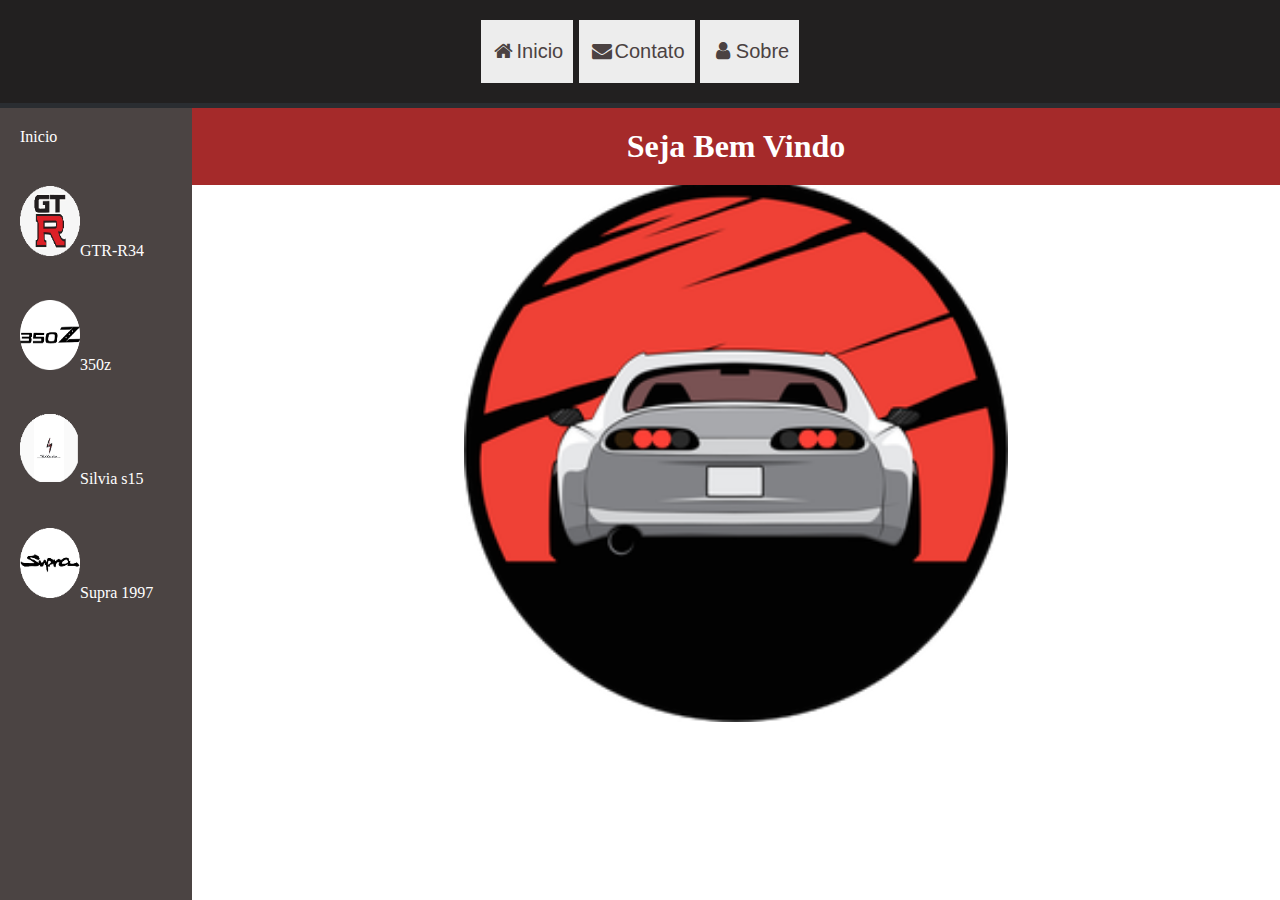
<file: index.html>
<!DOCTYPE html>
<html lang="pt-BR">
<head>
    <meta charset="UTF-8">
    <meta http-equiv="X-UA-Compatible" content="IE=edge">
    <meta name="viewport" content="width=device-width, initial-scale=1.0">
    <title>Pricipal</title>
    <link rel="stylesheet" href="./css/principal.css">
</head>
<style>
#top{position:absolute; width:100%;height: 12%;border: none;
top:0px;left:0px;}
#esq{position:absolute; width:21%;height:88%;border: none;
top:12%; left: 0px;}
#dir{position:absolute; width: 85%; height: 88%; border: none;
top: 12%; left: 15%;}
</style>


<body>
        <iframe id ="top" src="./cabecalho.html" name="top"></iframe>
        <iframe id="esq" src="./menuesq.html" name="esq"></iframe>
        <iframe id="dir" src="./conteudodir.html" name="dir"></iframe>  
</body>
</html>
</file>
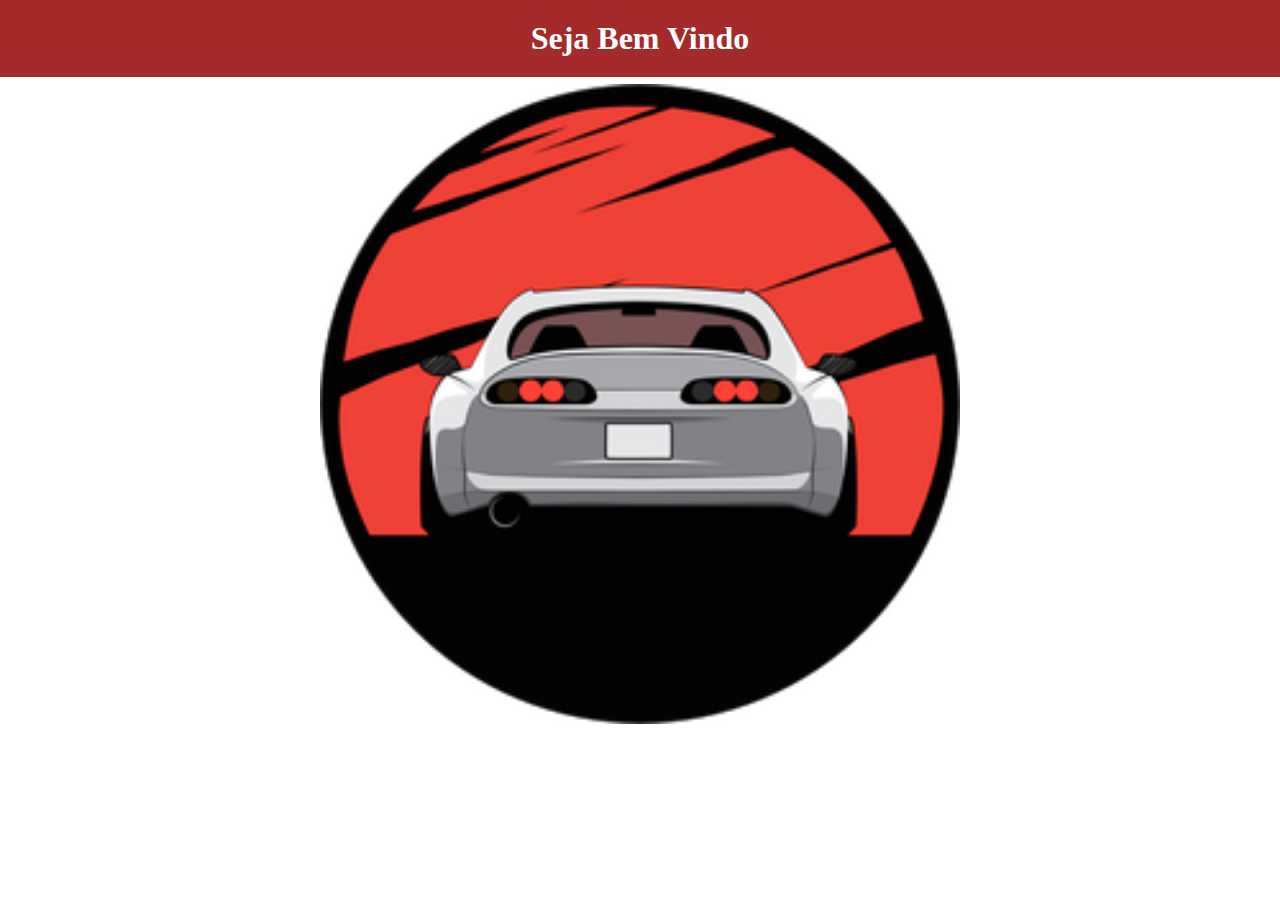
<file: conteudodir.html>
<!DOCTYPE html>
<html lang="en">
<head>
    <meta charset="UTF-8">
    <meta http-equiv="X-UA-Compatible" content="IE=edge">
    <meta name="viewport" content="width=device-width, initial-scale=1.0">
    <title>Conteudo</title>
    <link rel="stylesheet" href="./css/conteudo.css">
</head>
<body>
    <section>
        <div id ="text">
            <h1>Seja Bem Vindo</h1>
        </div>
        <div id ="background">


        </div>
    </section>
</body>
</html>
</file>
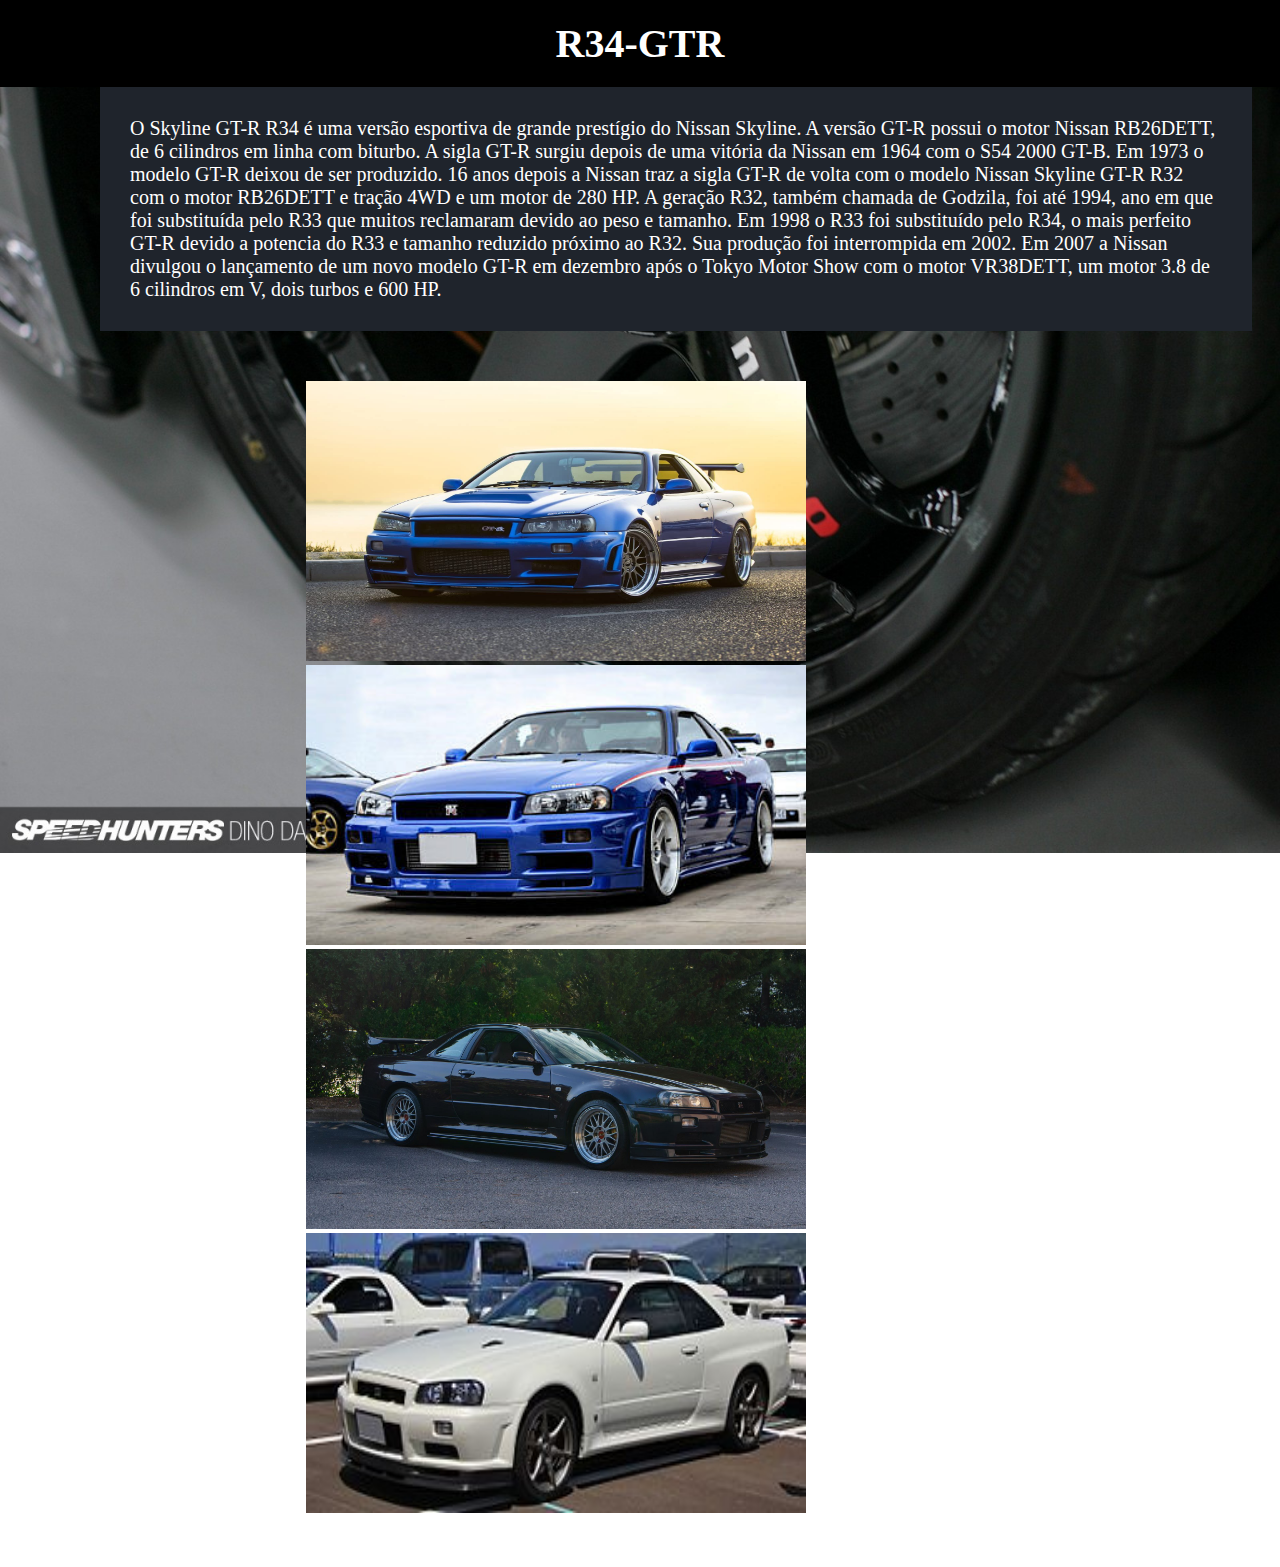
<file: gtr.html>
<!DOCTYPE html>
<html lang="en">
<head>
    <meta charset="UTF-8">
    <meta http-equiv="X-UA-Compatible" content="IE=edge">
    <meta name="viewport" content="width=device-width, initial-scale=1.0">
    <title>R34-GTR</title>
    <link rel="stylesheet" href="../css/r34.css">
</head>
<body>
  <header>
    <h1>R34-GTR</h1>
  </header> 
        <div id ="p">
            <p>
                O Skyline GT-R R34 é uma versão esportiva de grande prestígio do Nissan Skyline. A versão GT-R possui o motor Nissan RB26DETT, de 6 cilindros em linha com biturbo. A sigla GT-R surgiu depois de uma vitória da Nissan em 1964 com o S54 2000 GT-B. Em 1973 o modelo GT-R deixou de ser produzido. 16 anos depois a Nissan traz a sigla GT-R de volta com o modelo Nissan Skyline GT-R R32 com o motor RB26DETT e tração 4WD e um motor de 280 HP. A geração R32, também chamada de Godzila, foi até 1994, ano em que foi substituída pelo R33 que muitos reclamaram devido ao peso e tamanho. Em 1998 o R33 foi substituído pelo R34, o mais perfeito GT-R devido a potencia do R33 e tamanho reduzido próximo ao R32. Sua produção foi interrompida em 2002. Em 2007 a Nissan divulgou o lançamento de um novo modelo GT-R em dezembro após o Tokyo Motor Show com o motor VR38DETT, um motor 3.8 de 6 cilindros em V, dois turbos e 600 HP.
            </p>
        </div>
        <div id = "imgs">
            <img src="../img/GTR1.jpg" alt="" width="500px"height="280px">
            <img src="../img/GTR2.jpg" alt="" width="500px"height="280px">
            <img src="../img/GTR.jpg" alt="" width="500px"height="280px">
            <img src="../img/GTR3.jpg" alt="" width="500px"height="280px">

        </div>
  
</body>
</html>
</file>
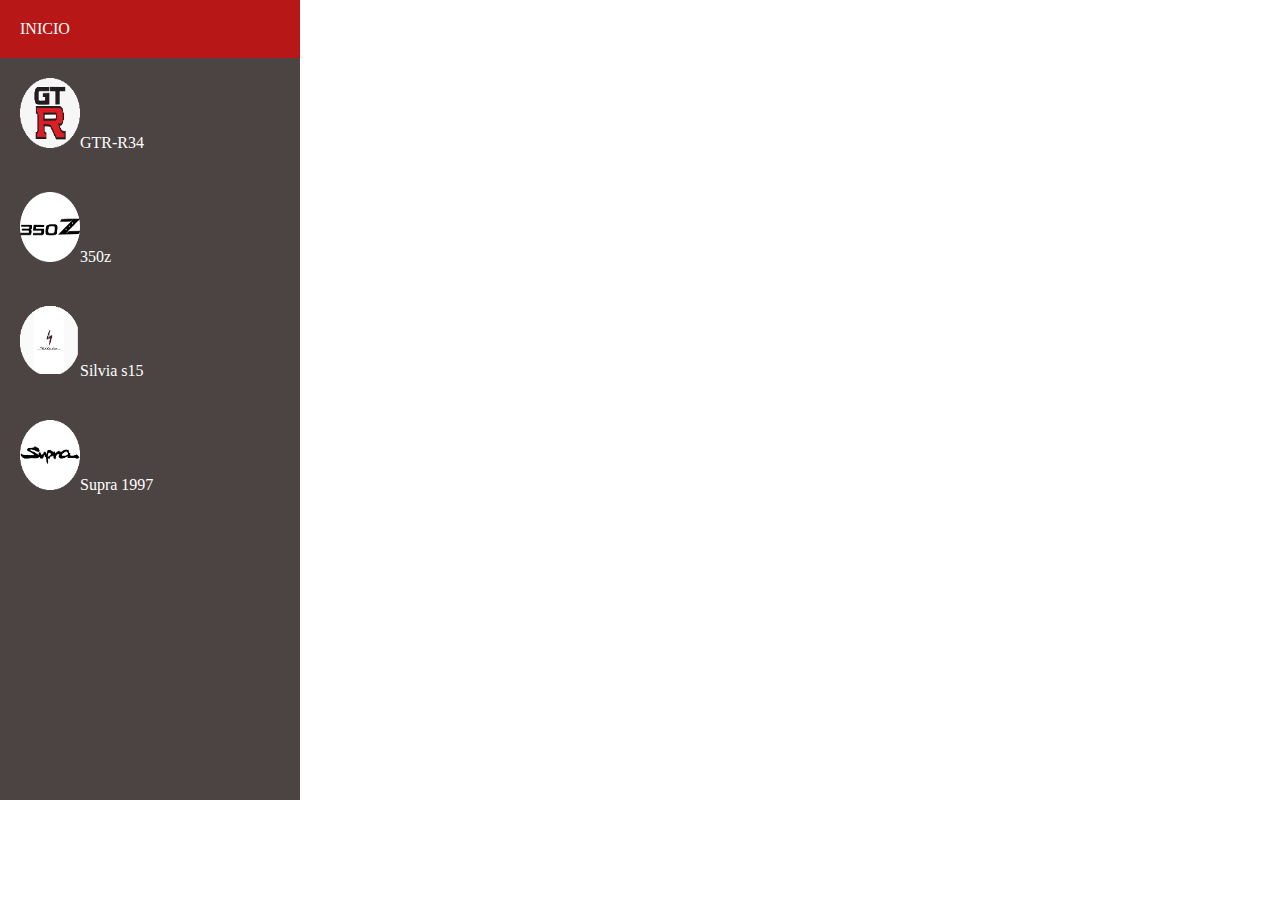
<file: menuesq.html>
<!DOCTYPE html>
<html lang="en">
<head>
    <meta charset="UTF-8">
    <meta http-equiv="X-UA-Compatible" content="IE=edge">
    <meta name="viewport" content="width=device-width, initial-scale=1.0">
    <title>Menu na esquerda</title>
    <link rel="stylesheet" href="./css/menuesq.css">
</head>
<body>
 
    <nav>
        <ul>
            <li><a href="./conteudodir.html" target="dir">Inicio</a></li>
            <li><a href="./gtr.html" target="dir"> <img src="./img/gtrr34.jpg" alt="">GTR-R34</a></li>
            <li><a href="./n350z.html" target="dir"> <img src="./img/350z.jpg" alt="">350z</a></li>
            <li><a href="./silvia.html" target="dir"><img src="/img/silvia.jpg" alt="">Silvia s15</a></li>
            <li><a href="./supra.html" target="dir"><img src="./img/supra.jpg" alt="">Supra 1997</a></li>
        </ul>
    </nav>
    
</body>
</html>
</file>
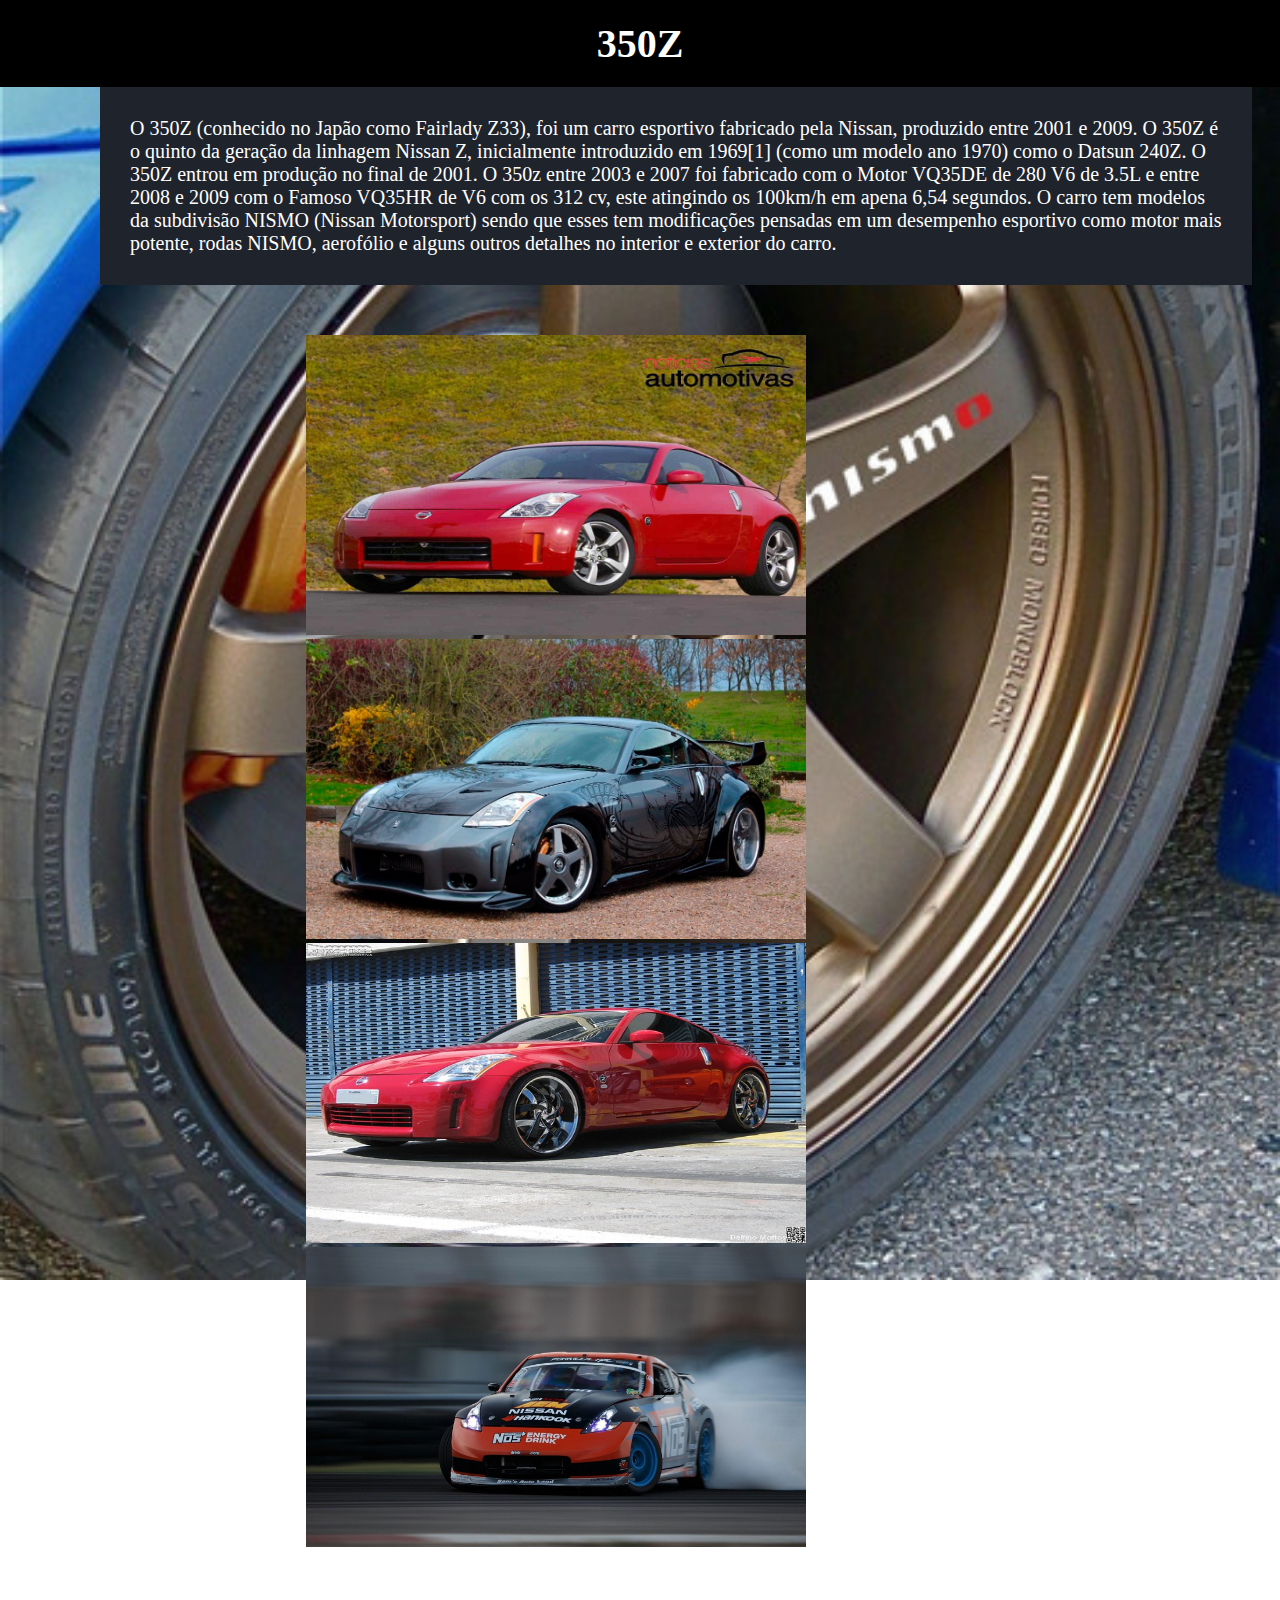
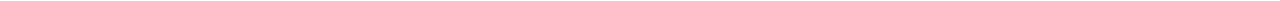
<file: n350z.html>
<!DOCTYPE html>
<html lang="en">
<head>
    <meta charset="UTF-8">
    <meta http-equiv="X-UA-Compatible" content="IE=edge">
    <meta name="viewport" content="width=device-width, initial-scale=1.0">
    <title>350z</title>
    <link rel="stylesheet" href="../css/350z.css">
</head>
<body>
  <header>
    <h1>350Z</h1>
  </header> 
        <div id ="p">
            <p>
                O 350Z (conhecido no Japão como Fairlady Z33), foi um carro esportivo fabricado pela Nissan, produzido entre 2001 e 2009. O 350Z é o quinto da geração da linhagem Nissan Z, inicialmente introduzido em 1969[1] (como um modelo ano 1970) como o Datsun 240Z. O 350Z entrou em produção no final de 2001.

                O 350z entre 2003 e 2007 foi fabricado com o Motor VQ35DE de 280 V6 de 3.5L e entre 2008 e 2009 com o Famoso VQ35HR de V6 com os 312 cv, este atingindo os 100km/h em apena 6,54 segundos.
                
                O carro tem modelos da subdivisão NISMO (Nissan Motorsport) sendo que esses tem modificações pensadas em um desempenho esportivo como motor mais potente, rodas NISMO, aerofólio e alguns outros detalhes no interior e exterior do carro.            </p>
        </div>
        <div id = "imgs">
            <img src="../img/z1.jpg" alt="" width="500px"height="300px">
            <img src="../img/z2.jpg" alt="" width="500px"height="300px">
            <img src="../img/z3.jpg" alt="" width="500px"height="300px">
            <img src="../img/z4.jpg" alt="" width="500px"height="300px">

        </div>
  
</body>
</html>
</file>
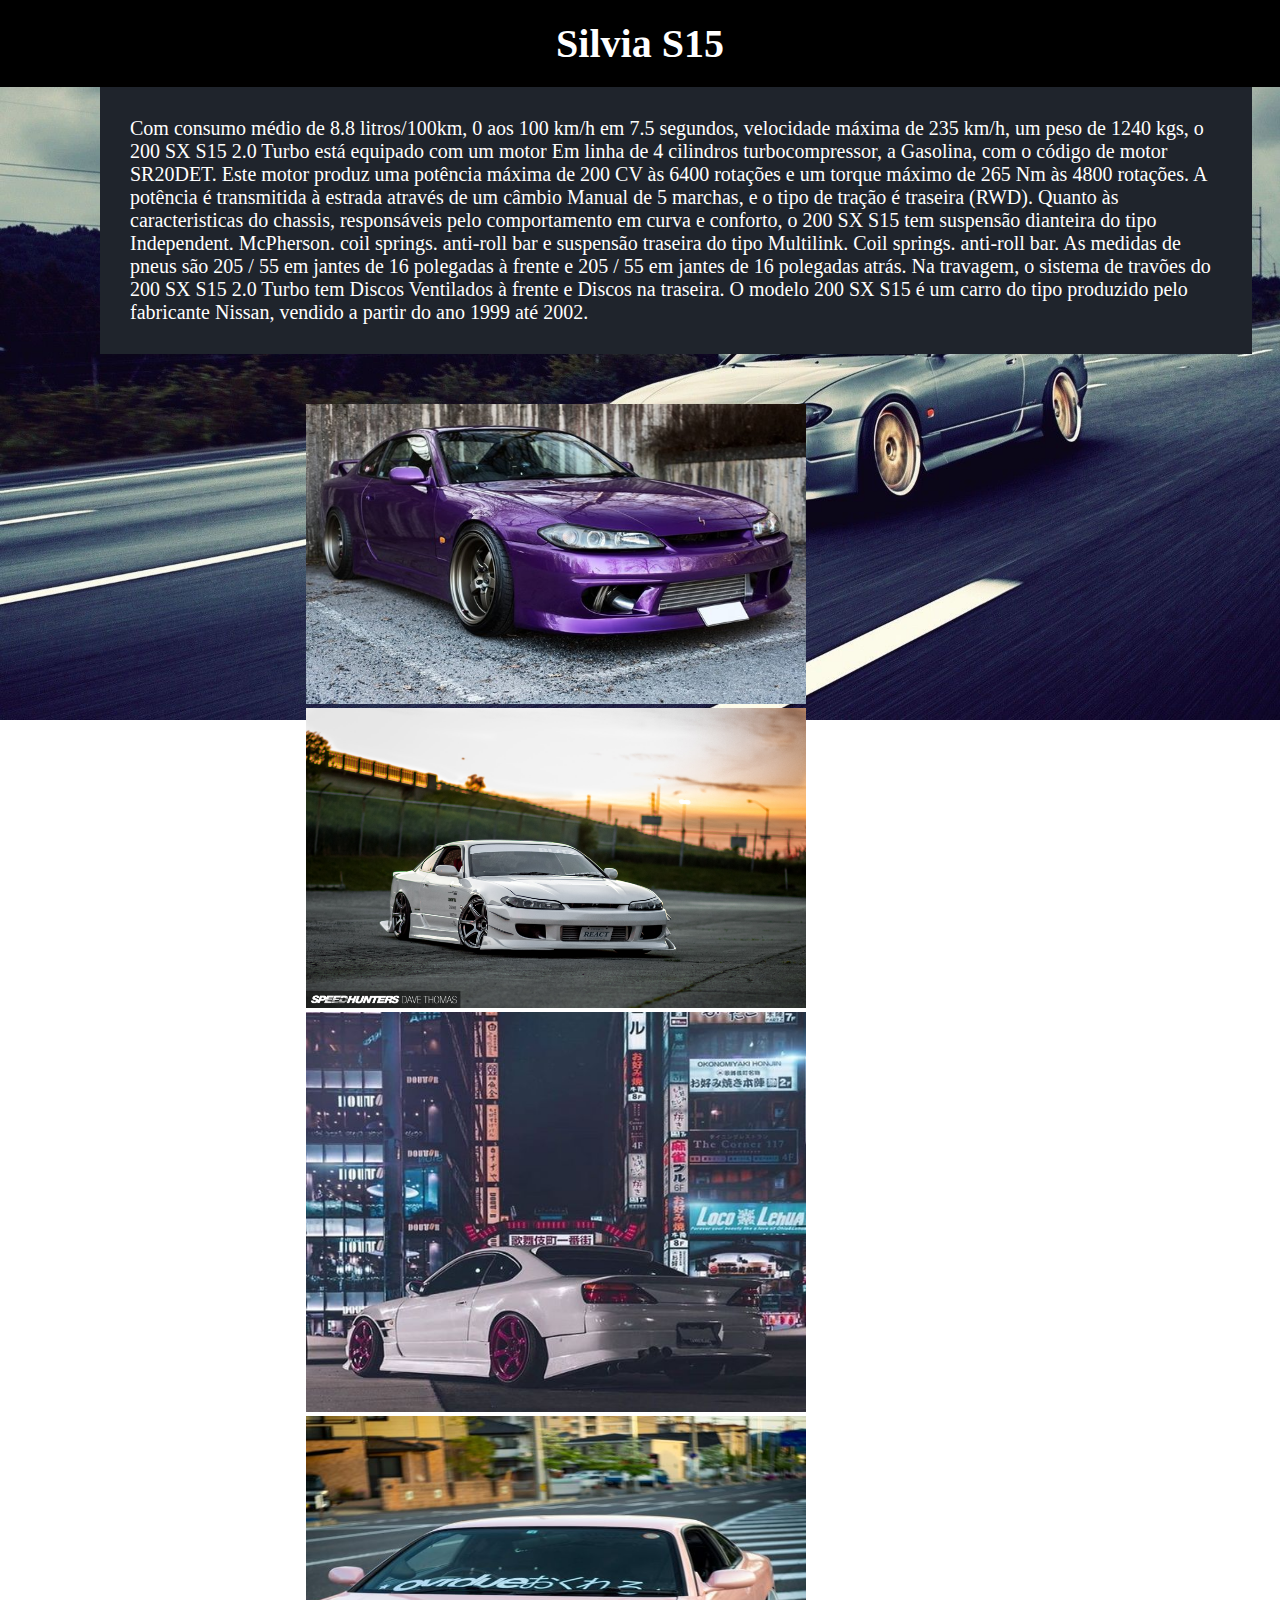
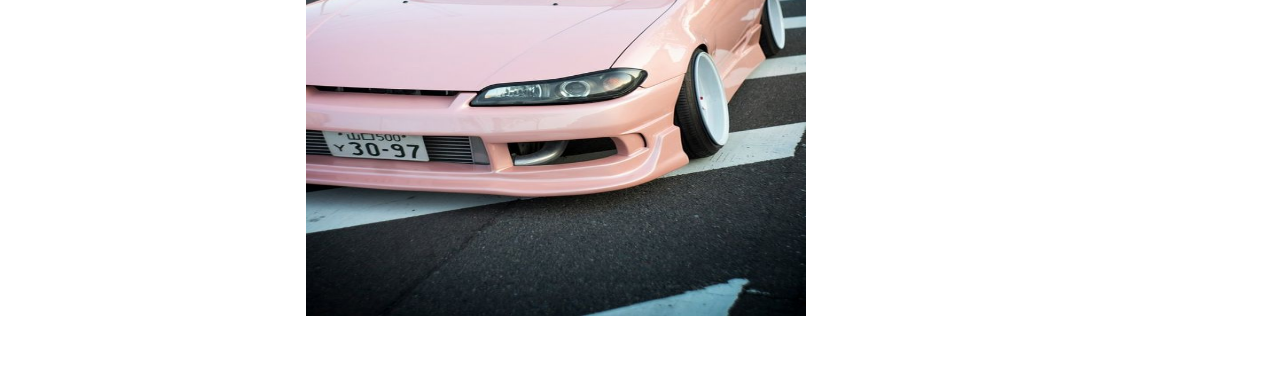
<file: silvia.html>
<!DOCTYPE html>
<html lang="en">
<head>
    <meta charset="UTF-8">
    <meta http-equiv="X-UA-Compatible" content="IE=edge">
    <meta name="viewport" content="width=device-width, initial-scale=1.0">
    <title>Silvia S15</title>
    <link rel="stylesheet" href="../css/s15.css">
</head>
<body>
  <header>
    <h1>Silvia S15</h1>
  </header> 
        <div id ="p">
            <p>
                Com consumo médio de 8.8 litros/100km, 0 aos 100 km/h em 7.5 segundos, velocidade máxima de 235 km/h, um peso de 1240 kgs, o 200 SX S15 2.0 Turbo está equipado com um motor Em linha de 4 cilindros turbocompressor, a Gasolina, com o código de motor SR20DET.
                Este motor produz uma potência máxima de 200 CV às 6400 rotações e um torque máximo de 265 Nm às 4800 rotações. A potência é transmitida à estrada através de um câmbio Manual de 5 marchas, e o tipo de tração é traseira (RWD).
                Quanto às caracteristicas do chassis, responsáveis pelo comportamento em curva e conforto, o 200 SX S15 tem suspensão dianteira do tipo Independent. McPherson. coil springs. anti-roll bar e suspensão traseira do tipo Multilink. Coil springs. anti-roll bar. As medidas de pneus são 205 / 55 em jantes de 16 polegadas à frente e 205 / 55 em jantes de 16 polegadas atrás. Na travagem, o sistema de travões do 200 SX S15 2.0 Turbo tem Discos Ventilados à frente e Discos na traseira.
                O modelo 200 SX S15 é um carro do tipo produzido pelo fabricante Nissan, vendido a partir do ano 1999 até 2002.            </p>
        </div>
        <div id = "imgs">
            <img src="../img/S151.jpg" alt="" width="500px"height="300px">
            <img src="../img/S152.jpg" alt="" width="500px"height="300px">
            <img src="../img/S153.jpg" alt="" width="500px"height="400px">
            <img src="../img/S154.jpg" alt="" width="500px"height="500px">

        </div>
  
</body>
</html>
</file>
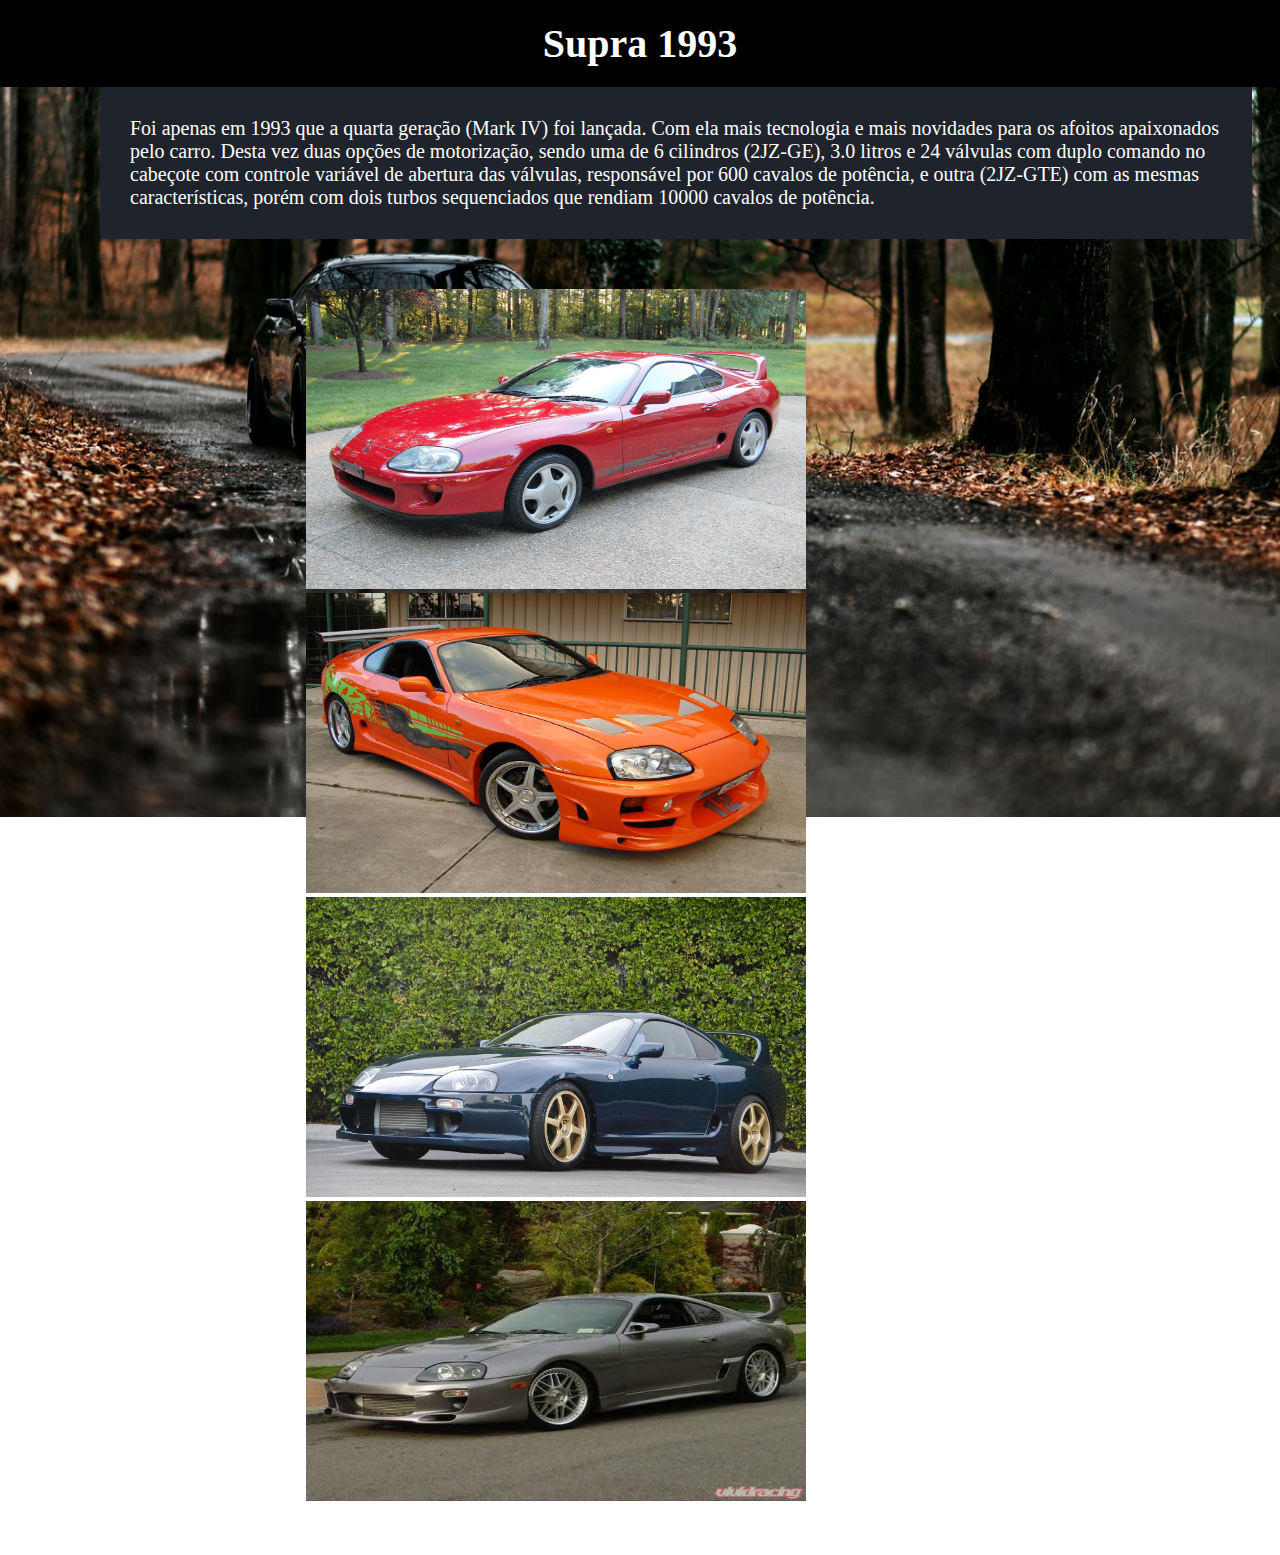
<file: supra.html>
<!DOCTYPE html>
<html lang="en">
<head>
    <meta charset="UTF-8">
    <meta http-equiv="X-UA-Compatible" content="IE=edge">
    <meta name="viewport" content="width=device-width, initial-scale=1.0">
    <title>Supra 1993</title>
    <link rel="stylesheet" href="../css/supra.css">
</head>
<body>
  <header>
    <h1>Supra 1993</h1>
  </header> 
        <div id ="p">
            <p>
                Foi apenas em 1993 que a quarta geração (Mark IV) foi lançada. Com ela mais tecnologia e mais novidades para os afoitos apaixonados pelo carro. Desta vez duas opções de motorização, sendo uma de 6 cilindros (2JZ-GE), 3.0 litros e 24 válvulas com duplo comando no cabeçote com controle variável de abertura das válvulas, responsável por 600 cavalos de potência, e outra (2JZ-GTE) com as mesmas características, porém com dois turbos sequenciados que rendiam 10000 cavalos de potência.

            </p>
        </div>
        <div id = "imgs">
            <img src="../img/Sup1.jpg" alt="" width="500px"height="300px">
            <img src="../img/Sup2.jpg" alt="" width="500px"height="300px">
            <img src="../img/Sup3.jpg" alt="" width="500px"height="300px">
            <img src="../img/Sup4.jpg" alt="" width="500px"height="300px">

        </div>
  
</body>
</html>
</file>
<file: css/principal.css>
*{margin:0; padding: 0;box-sizing: border-box;}
</file>
<file: css/conteudo.css>
*{margin: 0; padding: 0;}

body,#backgound {
    background-image: url("../img/jdm.jpg");
    background-repeat: no-repeat;
    background-size: 50%;
    background-position-x: 50%;
    background-position-y: -15%;
    background-color: rgb(255, 255, 255);
    

}
#text {
    background-color: brown;
    text-align: center;
    padding: 20px;
    position: relative;
    color:rgb(255, 255, 255);
}
</file>
<file: css/r34.css>
*{margin:0; padding: 0;box-sizing: border-box;}


header {
    text-align: center;
    background-color: black;
    color: white;
    padding: 20px;
    font-size: 20px;
}
body {
    background-image: url('../img/Roda.jpg');
    background-repeat: no-repeat;
    background-attachment: fixed; 
    background-size: 100%; 
    
    
  }

#text{
    text-align: center;
    background-color: rgb(29, 27, 29);
    padding:  20px;
    color: white;
    
}
  p {
  
  background-color: rgb(31, 36, 44);
  color: white;
  padding: 30px;
  font-size: 20px;
  width: 90%;
  margin-left: 100px;

  

}

#imgs {
    padding: 50px;
  margin-left: 20%;
   
}
</file>
<file: css/menuesq.css>
*{margin:0; padding: 0;box-sizing: border-box;}

ul {
    list-style: none;
}
img {
    width: 60px;
    height: 70px;
    
}
nav {
    background-color: rgb(75, 68, 67);
    height: 800px;
    width: 300px;
}

a{
   display: block; 
   color: white;
   padding: 20px;
   text-decoration: none;
   
}
a:hover{
    background-color:rgb(184, 23, 23) ;
    transition: 0.5s;
    text-transform: uppercase;

    
}
</file>
<file: css/350z.css>
*{margin:0; padding: 0;box-sizing: border-box;}


header {
    text-align: center;
    background-color: black;
    color: white;
    padding: 20px;
    font-size: 20px;
}
body {
    background-image: url('../img/Rodaz.jpg');
    background-repeat: no-repeat;
    background-attachment: fixed; 
    background-size: 100%; 
    
    
  }

#text{
    text-align: center;
    background-color: rgb(29, 27, 29);
    padding:  20px;
    color: white;
    
}
  p {
  
  background-color: rgb(31, 36, 44);
  color: white;
  padding: 30px;
  font-size: 20px;
  width: 90%;
  margin-left: 100px;

  

}

#imgs {
    padding: 50px;
  margin-left: 20%;
   
}
</file>
<file: css/s15.css>
*{margin:0; padding: 0;box-sizing: border-box;}


header {
    text-align: center;
    background-color: black;
    color: white;
    padding: 20px;
    font-size: 20px;
}
body {
    background-image: url('../img/S15w.jpg');
    background-repeat: no-repeat;
    background-attachment: fixed; 
    background-size: 100%; 
    
    
  }

#text{
    text-align: center;
    background-color: rgb(29, 27, 29);
    padding:  20px;
    color: white;
    
}
  p {
  
  background-color: rgb(31, 36, 44);
  color: white;
  padding: 30px;
  font-size: 20px;
  width: 90%;
  margin-left: 100px;

  

}

#imgs {
    padding: 50px;
  margin-left: 20%;
  
   
}
</file>
<file: css/supra.css>
*{margin:0; padding: 0;box-sizing: border-box;}


header {
    text-align: center;
    background-color: black;
    color: white;
    padding: 20px;
    font-size: 20px;
}
body {
    background-image: url('../img/Supw.jpg');
    background-repeat: no-repeat;
    background-attachment: fixed; 
    background-size: 100%;

    
    
  }

#text{
    text-align: center;
    background-color: rgb(29, 27, 29);
    padding:  20px;
    color: white;
    
}
  p {
  
  background-color: rgb(31, 36, 44);
  color: white;
  padding: 30px;
  font-size: 20px;
  width: 90%;
  margin-left: 100px;

  

}

#imgs {
    padding: 50px;
  margin-left: 20%;
   
}
</file>
